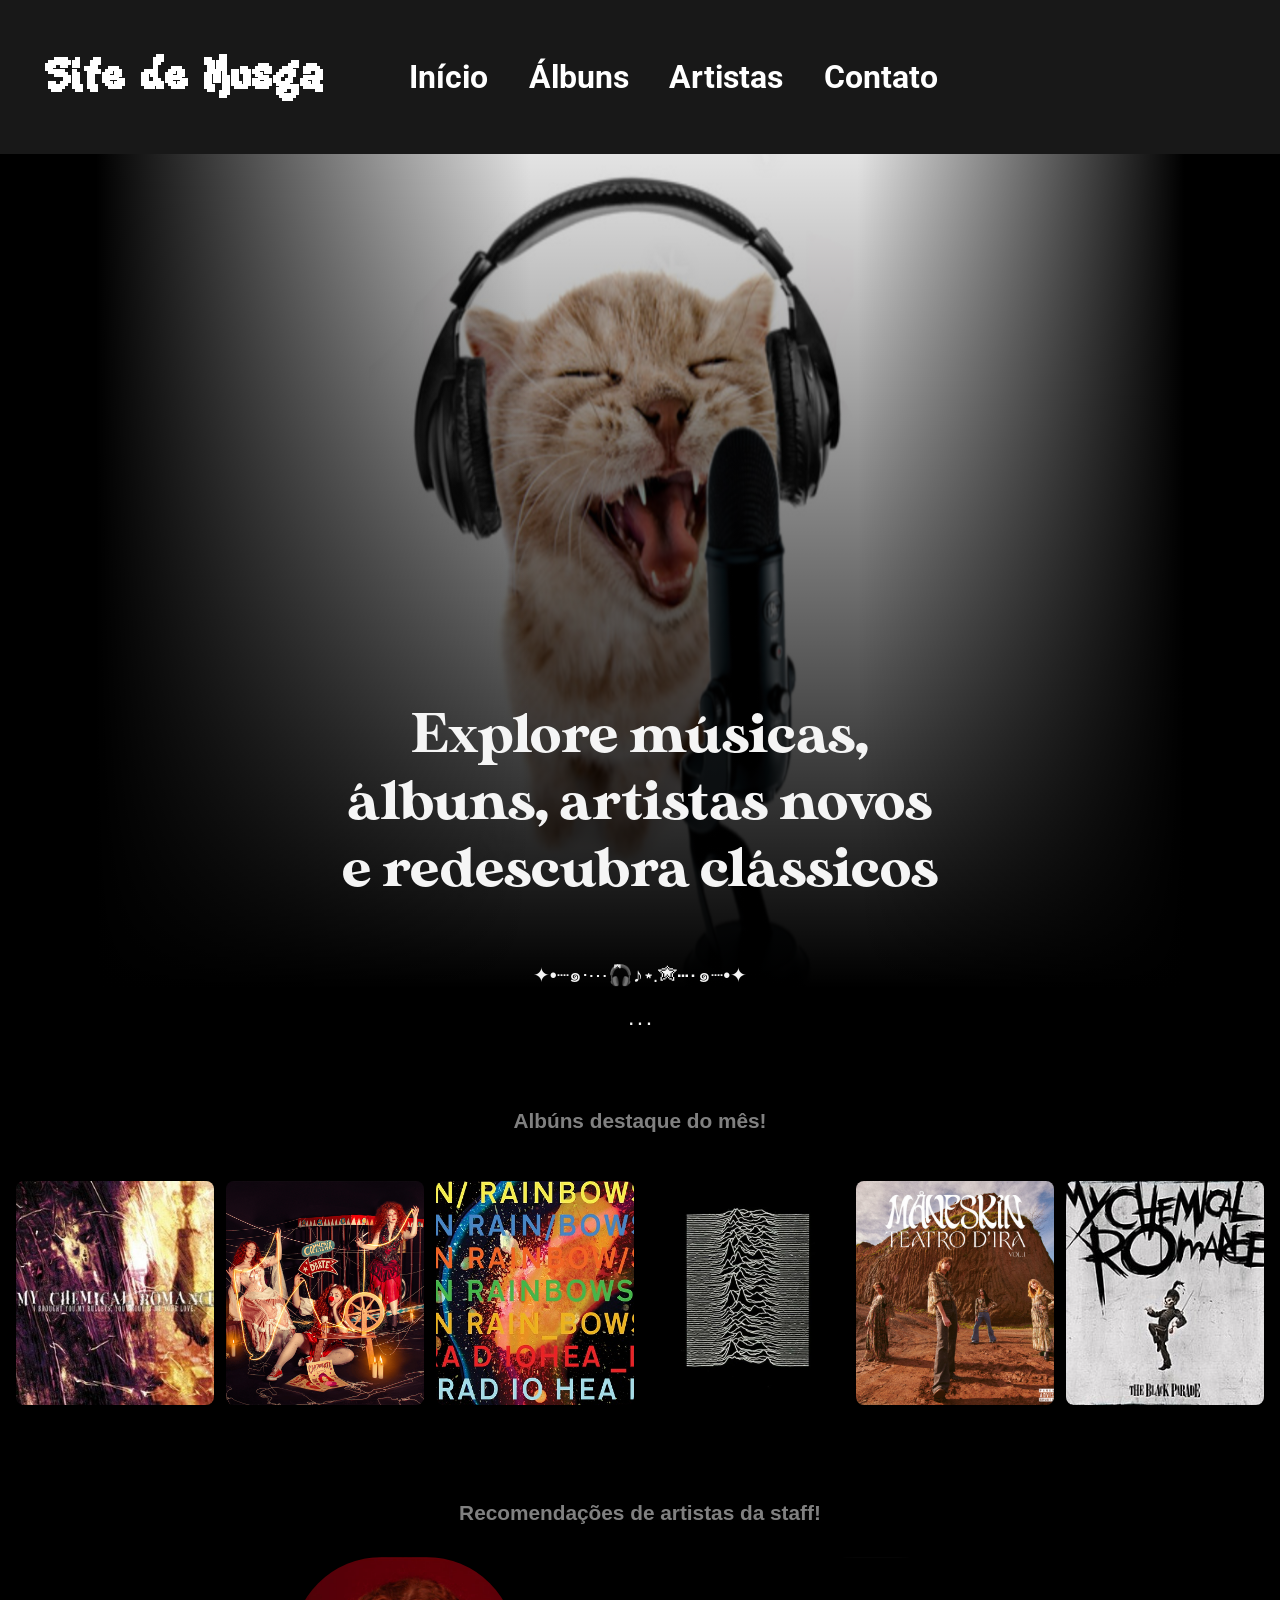
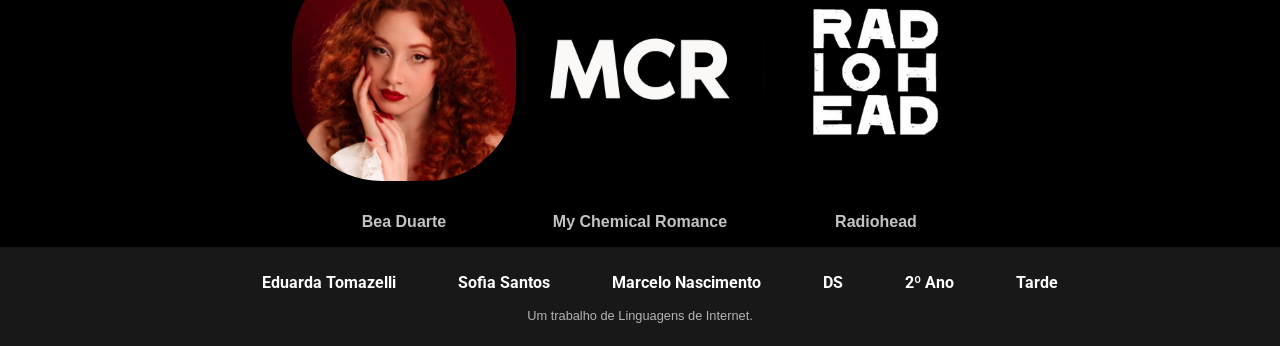
<file: Site_musga/Index/index.html>
<html>
<head>
     <link rel="shortcut icon" href="../Imagens/gatodefone.png" type="image/x-icon">
    <title>Site de Musga</title>
    <link rel="stylesheet" href="../css/index.css">
    <link rel="stylesheet" href="../css/menus.css">
    <link rel="stylesheet" href="../css/rodape.css">
    <link rel="stylesheet" href="../Formulario/popup.css">
</head>
<body>

    <div id="popup"></div>

    <header>
        <nav class="menu">
            <h1>Site de Musga</h1>
            <ul>
                <li><a href="../Index/index.html"><b>Início</b></a></li>
                <li><a href="../Albuns/albuns.html"><b>Álbuns</b></a></li>
                <li><a href="../Artistas/artistas.html"><b>Artistas</b></a></li>
                <li><a href="../Contato/contato.html"><b>Contato</b></a></li>
            </ul>
        </nav>
    </header>

    <main class="conteudo-principal">
        <section class="hero">
            <p class="mermaid">
                Explore músicas, <br>
                álbuns, artistas novos<br>
                e redescubra clássicos</p>
            <p class="subtitulo-decorativo">✦•┈๑⋅⋯🎧ྀི♪⋆.✮⋯⋅๑┈•✦</p>
            <p class="divisor">. . .</p>
        </section>

        <h2>Albúns destaque do mês!</h2>

        <section class="fileira-posters">
            <a href="#" class="card-poster">
                <img src="../Imagens/capaibymbybmyl.jpg">
                <div class="overlay">
                    <span class="nome-album">I Brought You My Bullets, You Brought Me Your Love <br>(2002)</span>
                </div>
            </a>
            <a href="../Albuns/comediadarte.html" class="card-poster">
                <img src="../Imagens/capacomeediadarte.png">
                <div class="overlay">
                    <span class="nome-album">Commedia D'arte <br>(2025)</span>
                </div>
            </a>
            <a href="#" class="card-poster">
                <img src="../Imagens/capainrainbows.jpg">
                <div class="overlay">
                    <span class="nome-album">In Rainbows <br>(2007)</span>
                </div>
            </a>
            <a href="#" class="card-poster">
                <img src="../Imagens/capajoydivision.webp">
                <div class="overlay">
                    <span class="nome-album">Unknow Pleasures <br>(1979)</span>
                </div>
            </a>
            <a href="#" class="card-poster">
                <img src="../Imagens/capamaneskin.jpeg">
                <div class="overlay">
                    <span class="nome-album">Teatro d'ira: Vol. I <br>(2021)</span>
                </div>
            </a>
            <a href="../Albuns/theblackparade.html" class="card-poster">
                <img src="../Imagens/capatheblackparade.jpg">
                <div class="overlay">
                    <span class="nome-album">The Black Parade <br>(2006)</span>
                </div>
            </a>
        </section>

        <h2>Recomendações de artistas da staff!</h2>

        <section class="fileira-artistas">
            <div class="item-artista">
                <a href="../Artistas/beaduarte.html" class="card-poster">
                    <img src="../Imagens/logobeaduarte.jpg" class="circulao" alt="Bea Duarte">
                    <div class="overlay">
                        <span class="nome-album">Recomendação de:<br>Matheo</span>
                   </div>
                </a>
                <p class="nome-artista">Bea Duarte</p>
            </div>
            <div class="item-artista">
                <a href="../Artistas/mychemicalromance.html" class="card-poster">
                    <img src="../Imagens/logomychemicalromance.jpg" class="circulao" alt="MCR">
                    <div class="overlay">
                        <span class="nome-album">Recomendação de:<br>Marcelo</span>
                   </div>
                </a>
                <p class="nome-artista">My Chemical Romance</p>
            </div>
            <div class="item-artista">
                <a href="../Artistas/radiohead.html" class="card-poster">
                    <img src="../Imagens/logoradiohead.jpg" class="circulao" alt="Radiohead">
                    <div class="overlay">
                        <span class="nome-album">Recomendação de:<br>Crowlli</span>
                   </div>
                </a>
                <p class="nome-artista">Radiohead</p>
            </div>
        </section>
    </main>

    <footer>
        <nav class="rodape">
            <ul>
                <li><b>Eduarda Tomazelli</b></li>
                <li><b>Sofia Santos</b></li>
                <li><b>Marcelo Nascimento</b></li>
                <li class="separador-grupo"><b>DS</b></li>
                <li><b>2º Ano</b></li>
                <li><b>Tarde</b></li>
            </ul>
            <p class="copyright">Um trabalho de Linguagens de Internet.</p>
        </nav>
    </footer>

    <script src="../Formulario/carregar-popup.js"></script>
    <script src="../Formulario/popup.js"></script>

</body>
</html>
</file>
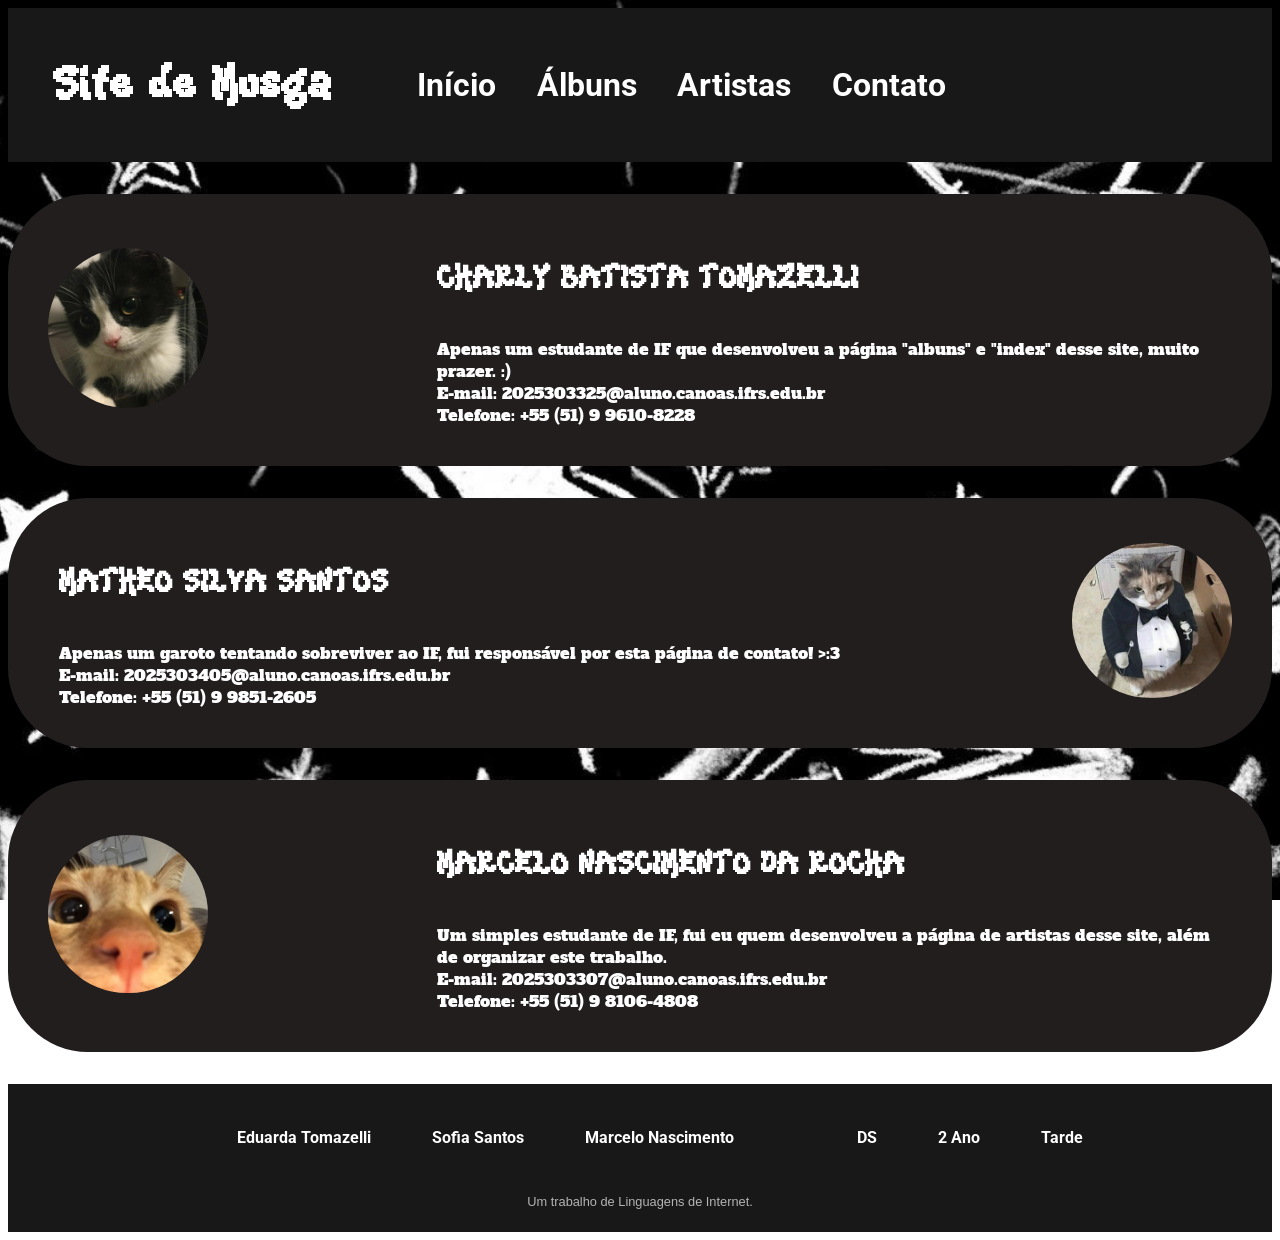
<file: Site_musga/Contato/contato.html>
<!DOCTYPE html>
<html lang="en">
    <head>
        <meta charset="UTF-8">
        <meta name="viewport" content="width=device-width, initial-scale=1.0">
        <title>contato</title>
        <link rel="stylesheet" href="../css/contato.css">
        <link rel="stylesheet" href="../css/rodape.css">
        <link rel="stylesheet" href="../css/menus.css">

    </head>
<body>
    
    <header>
        <nav class="menu">
                    <h1>Site de Musga</h1>
                <ul>
                    <li><a href="../Index/index.html"><b>Início</b></a></li>
                    <li><a href="../Albuns/albuns.html"><b>Álbuns</b></a></li>
                    <li><a href="../Artistas/artistas.html"><b>Artistas</b></a></li>
                    <li><a href="../Contato/contato.html"><b>Contato</b></a></li>
                </ul>
            </nav>
        </header>   
           <section class="linha topo">
            <div class="img"><img src="../Imagens/gatofrajola.jpg"></div>
            <div class="info">
                <h4>CHARLY BATISTA TOMAZELLI</h4>
                Apenas um estudante de IF que desenvolveu a página "albuns" e "index" desse site, muito prazer. :)<br>
                E-mail: <a href="mailto:2025303325@aluno.canoas.ifrs.edu.br">2025303325@aluno.canoas.ifrs.edu.br</a><br>
                Telefone: <a href="tel:+555196108228">+55 (51) 9 9610-8228</a></div>
        </section>
        <section class="linha meio">
            <div class="info">
                <h4>MATHEO SILVA SANTOS</h4>
                Apenas um garoto tentando sobreviver ao IF, fui responsável por esta página de contato! >:3<br>
                E-mail: <a href="mailto:2025303405@aluno.canoas.ifrs.edu.br">2025303405@aluno.canoas.ifrs.edu.br</a><br>
                Telefone: <a href="tel:+555198512605">+55 (51) 9 9851-2605</a>
            </div>
            <div class="img"><img src="../Imagens/gatoterno.jpg"></div>
        </section>
        <section class="linha baixo">
            <div class="img"><img src="../Imagens/gatolaranja.jpg"></div>
            <div class="info">
                <h4>MARCELO NASCIMENTO DA ROCHA</h4>
                Um simples estudante de IF, fui eu quem desenvolveu a página de artistas desse site, além de organizar este trabalho. <br>
                E-mail: <a href="mailto:2025303307@aluno.canoas.ifrs.edu.br">2025303307@aluno.canoas.ifrs.edu.br</a><br>
                Telefone: <a href="tel:+555181064808">+55 (51) 9 8106-4808</a>
            </div>
        
        </section>
        <footer>
        <nav class="rodape">
            <br>
                <ul>
                    <li><b>Eduarda Tomazelli</b></li>
                    <li><b>Sofia Santos</b></li>
                    <li><b>Marcelo Nascimento</b></li>
                    <br><li><b>DS</b></li>
                    <li><b>2 Ano</b></li>
                    <li><b>Tarde</b></li>
                </ul>
            <br>
                <p class="copyright">Um trabalho de Linguagens de Internet.</p>
            </nav>
        </footer>

    
</body>
</html>
</file>
<file: Site_musga/css/index.css>
body {
    background-color: black;
    background-image:
    linear-gradient(to right, black 0%, transparent 40%, transparent 70%, black 100%),
    linear-gradient(to bottom, transparent 5%, black 95%),
    url('../Imagens/gatodemicrofone.png');
    background-repeat: no-repeat;
    background-position: center top;
    background-attachment: scroll;
    background-size: 85% 65rem;
    min-height: 150vh;
    color: whitesmoke;
    font-family: Arial, sans-serif;
    margin: 0;
}

h2{
    margin-top: 5rem;
    margin-bottom: 2rem;
    font-size: 1.3rem;
    text-align: center;
    color: gray;
}

@font-face {
    font-family: 'Mermaid1001';
    src: url('../fontes/Sunflower.otf');
}

.mermaid {
    margin-top: 28rem;
    font-size: 3.5rem;
    font-family: 'Mermaid1001';
    text-align: center;
}

.hero {
    text-align: center;
    padding-top: 6.25rem;
}

.titulo-principal {
    margin-top: 25rem;
    font-size: 10.625rem;
    font-family: 'AngelicWar';
    text-align: center;
}

.subtitulo-decorativo {
    font-size: 1.25rem;
}

.gif-decorativo {
    margin-top: 6rem;
    width: 4rem;
}

.descricao {
    font-size: 1.25rem;
    max-width: 80%;
    margin: 0 auto;
}

.divisor {
    font-weight: bold;
}

.fileira-posters {
    display: flex;
    justify-content: center;
    gap: 0.75rem; 
    padding: 1rem;
    overflow-x: auto;  
}

.fileira-artistas {
    display: flex;
    justify-content: center;
    gap: 0.75rem;
}

.card-poster {
    position: relative;
    border-radius: 0.5rem; 
    overflow: hidden; 
    transition: transform 0.2s ease, box-shadow 0.2s ease;
}

.card-poster img {
    width: 100%;
    height: 14rem;
    object-fit: cover;
    display: block;
}

.overlay {
    position: absolute;
    top: 0;
    left: 0;
    width: 100%;
    height: 100%;
    background: rgba(0, 0, 0, 0.75); 
    display: flex;
    align-items: center;
    justify-content: center;
    padding: 0.5rem;
    box-sizing: border-box;
    opacity: 0;
    transition: opacity 0.3s ease; 
}

.nome-album {
    color: #ffffff;
    font-weight: bold;
    font-size: 0.9rem;
    text-align: center;
}

.card-poster:hover .overlay {
    opacity: 1;
}

.card-poster:hover {
    transform: translateY(-0.50rem);
    box-shadow: 0 3rem 100rem rgba(0, 0, 0, 1);
}

.card-poster img {
    width: 100%;
    height: 14rem;
    object-fit: cover;
    display: block;
}

.cards-grid {
    display: flex;
    gap: 1.5rem;
    justify-content: flex-start;
}

.card-item {
    display: flex;
    flex-direction: column;
    align-items: center;
    text-align: center;
}

.circulao {
    width: 19rem;
    height: 19rem;
    border-radius: 40%;
    object-fit: cover;
}

.item-artista {
    display: flex;
    flex-direction: column;
    align-items: center;
    gap: 1rem;
}

.nome-artista {
    color: rgb(195, 195, 195);
    font-size: 1rem;
    font-weight: bold;
    text-align: center;
}
</file>
<file: Site_musga/css/menus.css>
@font-face {
        font-family: 'AngelicWar';
        src: url('../fontes/KiwiSoda.ttf');
}
@font-face {
    font-family: 'Roboto';
    src: url('../fontes/Roboto-VariableFont_wdth\,wght.ttf');
}
.menu{
    background-color: rgb(24, 24, 24);
    color:white;
    padding: 0.7rem 0;
    display: flex;
    align-items: center;
    font-family: Roboto;
}
.menu h1{
    text-decoration: none;
    color: white;
    font-size: 3rem;
    margin-right: 5vh;
    margin-left: 5vh;
    font-family: 'AngelicWar'; 
}
.menu ul a{
    text-decoration: none;
    color: white;
    font-size: 2rem;
}
.menu ul{
    display:flex;
    list-style: none;
    gap: 10%;
}
.menu a:hover{
    transition: 0.2s;
    color: rgb(124, 124, 124); 
}
</file>
<file: Site_musga/css/rodape.css>
.rodape{
    background-color: rgb(24, 24, 24);
    color:rgb(255, 255, 255);
    padding: 10px 0;
    font-family: Arial, Helvetica, sans-serif
}
.rodape li{
    text-align: center;
    font-size: 1rem;
    font-family: Roboto;
}
.rodape ul{
    display:flex;
    list-style: none;
    justify-content: center;
    gap: 5%;
}
.copyright{
        color:rgb(180, 180, 180);
        text-align: center;
        font-size: 0.8rem;
}
</file>
<file: Site_musga/Formulario/popup.css>
*{

    box-sizing: border-box;

}

body{

    width: 100%;
    height: 100%;

}
dialog{

    overflow: hidden;

}
form{

    width: 300px;
    margin: 200px auto;
    text-align: center;

}
input{

    display: block;
    margin: 10px auto;
    width: 250px;
    height: 30px;

}
</file>
<file: Site_musga/css/contato.css>
@font-face {
    font-family: 'AngelicWar';
    src: url(KiwiSoda.ttf);
}
@font-face {
    font-family: 'BASE';
    src: url('../fontes/AlfaSlabOne-Regular.ttf')
}
body{

    background-image: url('../Imagens/estrelas.jpg');
    background-repeat: no-repeat;
    background-position: center;
    background-size: cover;
    background-attachment: fixed;

}
.linha{

    display: grid;
    align-items: center;
    background-color: rgb(34, 30, 30);
    border-radius: 5rem;
   padding: 1.5rem 1.5rem;
   margin-top: 2rem;
   margin-bottom: 2rem;
   color: white;
   font-family: BASE;

}
.linha h4{

    justify-self: center;
    font-family: AngelicWar;
    font-size: 2rem;

}
.topo{

    grid-template-columns: 1fr 2fr;

}
.topo .info{

    justify-self: center;
    margin-right: 1.5rem;
    margin-bottom: 1rem;

}
.topo .img{

    justify-self: start;
    margin-left: 1rem;

}
.meio{

    grid-template-columns: 2fr 1fr;

}
.meio .info{

    justify-self: center;
    margin-left: 1.5rem;
    margin-bottom: 1rem;

}
.meio .img{

    justify-self: end;
    margin-right: 1rem;

}
.baixo{

    grid-template-columns: 1fr 2fr;

}
.baixo .info{

    justify-self: center;
    margin-right: 1.5rem;
    margin-bottom: 1rem;


}
.baixo .img{

    justify-self: start;
    margin-left: 1rem;

}
.img img{

    width: 10rem;
    object-fit: cover;
    border-radius: 50rem;

}
.linha a{

    text-decoration: none;
    color: white;

}
.linha a:hover{

    text-decoration: underline;
    color: rgb(89, 89, 128);

}
</file>
